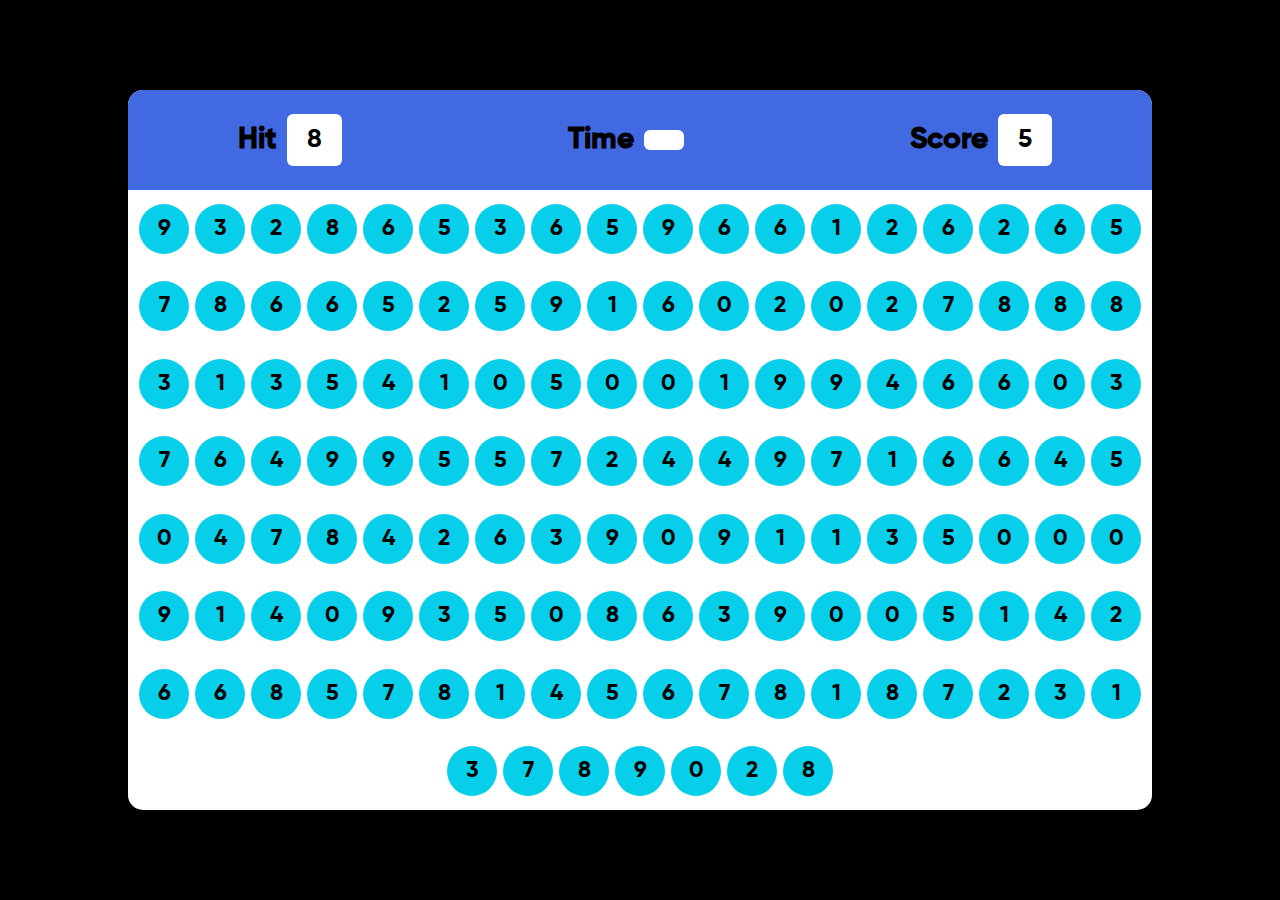
<file: Practice.html>
<!DOCTYPE html>
<html lang="en">

<head>
    <meta charset="UTF-8">
    <meta name="viewport" content="width=device-width, initial-scale=1.0">
    <title>Bubble Game Practice</title>
    <link rel="stylesheet" href="Practice.css">
</head>

<body>

    <div class="main">
        <div class="box">
            <nav>

                <div class="h1-box">
                    <h1>Hit</h1>
                    <div id='Hit' class="value-box"></div>
                </div>

                <div class="h1-box">
                    <h1>Time</h1>
                    <div id="Timer" class="value-box"></div>
                </div>

                <div class="h1-box">
                    <h1>Score</h1>
                    <div id ='Scorer' class="value-box">5</div>
                </div>


            </nav>


            <div class="main-box">
                <div class="bubble">8</div>
            </div>

        </div>

    </div>

    <script src="Practice.js"></script>
</body>

</html>
</file>
<file: Practice.css>
@font-face {
    font-family: Gilroy;
    src: url(Gilroy-Bold.ttf);
}

* {
    margin: 0;
    padding: 0;
    box-sizing: border-box;
    font-family: Gilroy;
}

html,
body {
    height: 100%;
    width: 100%;
}

.main {
    height: 100%;
    width: 100%;
    background-color: black;
    justify-content: center;
    align-items: center;
    display: flex;
}

.box {
    justify-content: space-between;
    overflow: hidden;
    border-radius: 15px;
    background-color: white;
    height: 80vh;
    width: 80vw;
}

.box nav{
    display: flex;
    justify-content: space-between;
    align-items: center;
    background-color: royalblue;
    height: 100px;
    width: 100%;
}

.h1-box h1{
    padding: 10px;
    font-size: 30px;
}

.h1-box{
    display: flex;
    align-items: center;
    justify-content: center;
    padding: 0px 100px;
}

.value-box
{
    border-radius: 6px;
    height: 100%;
    display: flex;
    align-items: center;
    justify-content: center;
    width: 100%;
    padding: 10px 20px;
    background-color: #fff;
}

.value-box{
    font-size: 2vw;
}

.main-box{
    height: calc(100% - 100px);
    width: 100%;
    display: flex;
    flex-wrap: wrap;
    align-items: center;
    justify-content: center;
}

.bubble
{
    margin: 3px;
    height: 50px;
    width: 50px;
    border-radius: 50%;
    background-color: rgb(8, 207, 233);
    display: flex;
    align-items: center;
    justify-content: center;
    font-size: 23px;
}

.bubble:hover{
    cursor: pointer;
    background-color: rgb(55, 151, 163);

}
</file>
